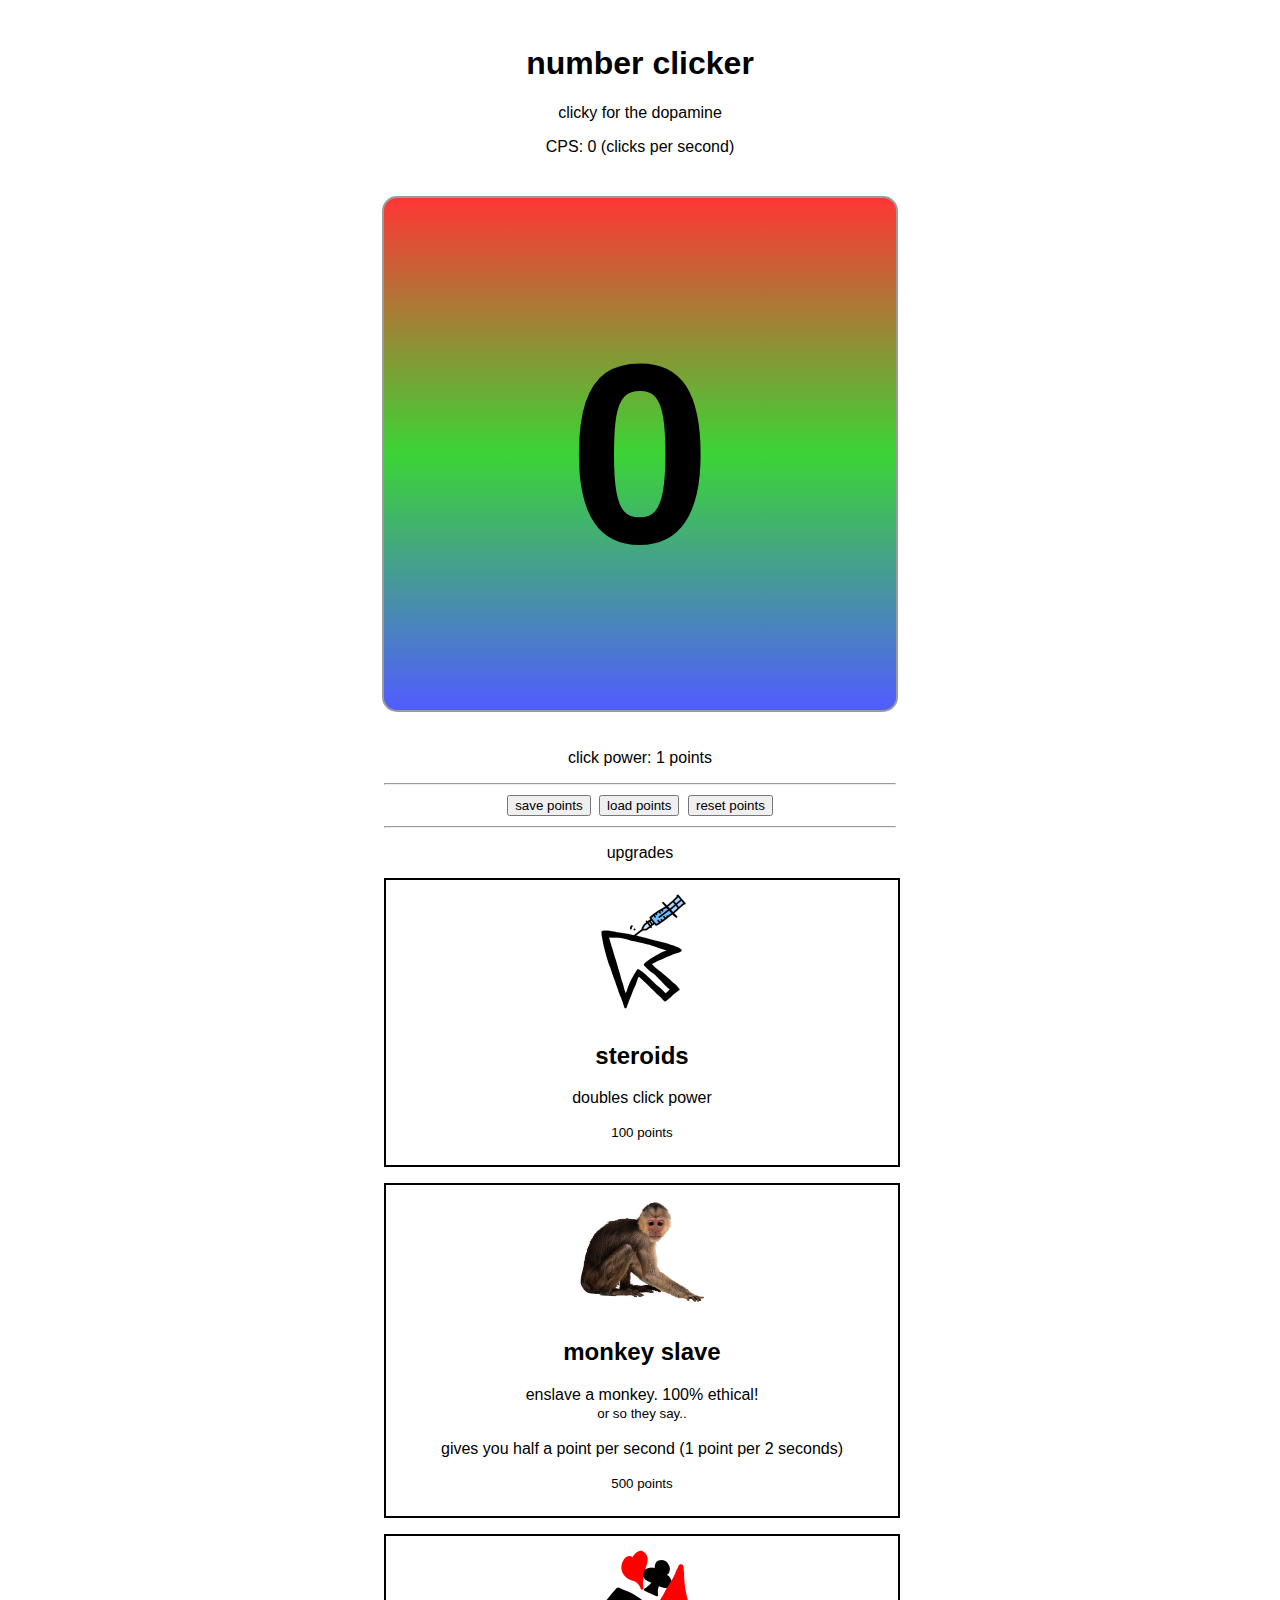
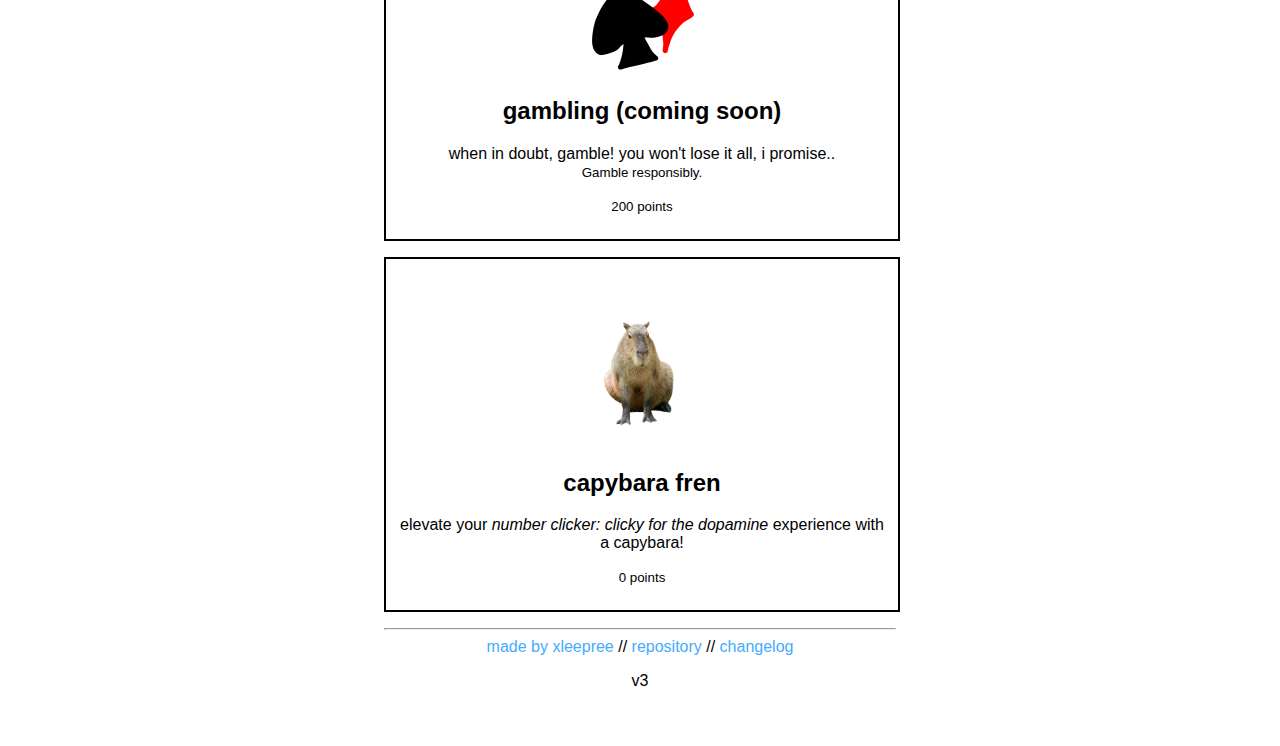
<file: index.html>
<!DOCTYPE html>
<html>
    <head>
        <meta name="viewport" content="width=device-width, initial-scale=1.0">
        <title>num. clicker</title>
        <link rel="stylesheet" href="global.css">
        <script src="global.js" defer></script>
    </head>

    <body>
        <img class="capybara" src="images/capybaraFren.png" id="capybara">
        <div class="mainDiv">
            <h1>number clicker</h1>
            <p>clicky for the dopamine</p>
            <p id="cpsMeter">CPS: 0 (clicks per second)</p>
        </div>

        <div class="pointCounter" onclick="increasePoints()">
            <h1 id="points">0</h1>
        </div>

        <div class="mainDiv">
            <p id="clickPowerDisplay">click power: 1 points</p>

            <hr>

            <button onclick="savePoints()">save points</button>
            <button onclick="loadPoints()">load points</button>
            <button onclick="resetPoints()">reset points</button>

            <hr>

            <p>upgrades</p>

            <div class="upgradeDiv" id="steroids" onclick="injectSteroids()">
                <img class="upgradeImg" src="images/steroids.png">
                <h2>steroids</h2>
                <p>doubles click power</p>
                <p id="steroidsPrice"><small>100 points</small></p>
            </div>

            <div class="upgradeDiv" id="monkeySlavery" onclick="enslaveMonkey()">
                <img class="upgradeImg" src="images/slave.png">
                <h2>monkey slave</h2>
                <p>enslave a monkey. 100% ethical!<br>
                <small>or so they say..</small><br>
                <br>
                gives you half a point per second (1 point per 2 seconds)</p>
                <p><small>500 points</small></p>
            </div>

            <div class="upgradeDiv" id="gambling" onclick="placeholder">
                <img class="upgradeImg" src="images/gambling.png">
                <h2>gambling (coming soon)</h2>
                <p>when in doubt, gamble! you won't lose it all, i promise..<br>
                <small>Gamble responsibly.</small></p>
                <p><small>200 points</small></p>
            </div>

            <div class="upgradeDiv" id="capybaraFren" onclick="revealCapybara()">
                <img class="upgradeImg" src="images/capybaraFren.png">
                <h2>capybara fren</h2>
                <p>elevate your <i>number clicker: clicky for the dopamine</i> experience with a capybara!</p>
                <p><small>0 points</small></p>
            </div>

            <hr>

            <a href="https://xleepree.pages.dev">made by xleepree</a> //
            <a href="https://github.com/Xleepree/dopamine-farm">repository</a> //
            <a href="changelog.html">changelog</a>
            <p>v3</p>

        </div>
    </body>

</html>
</file>
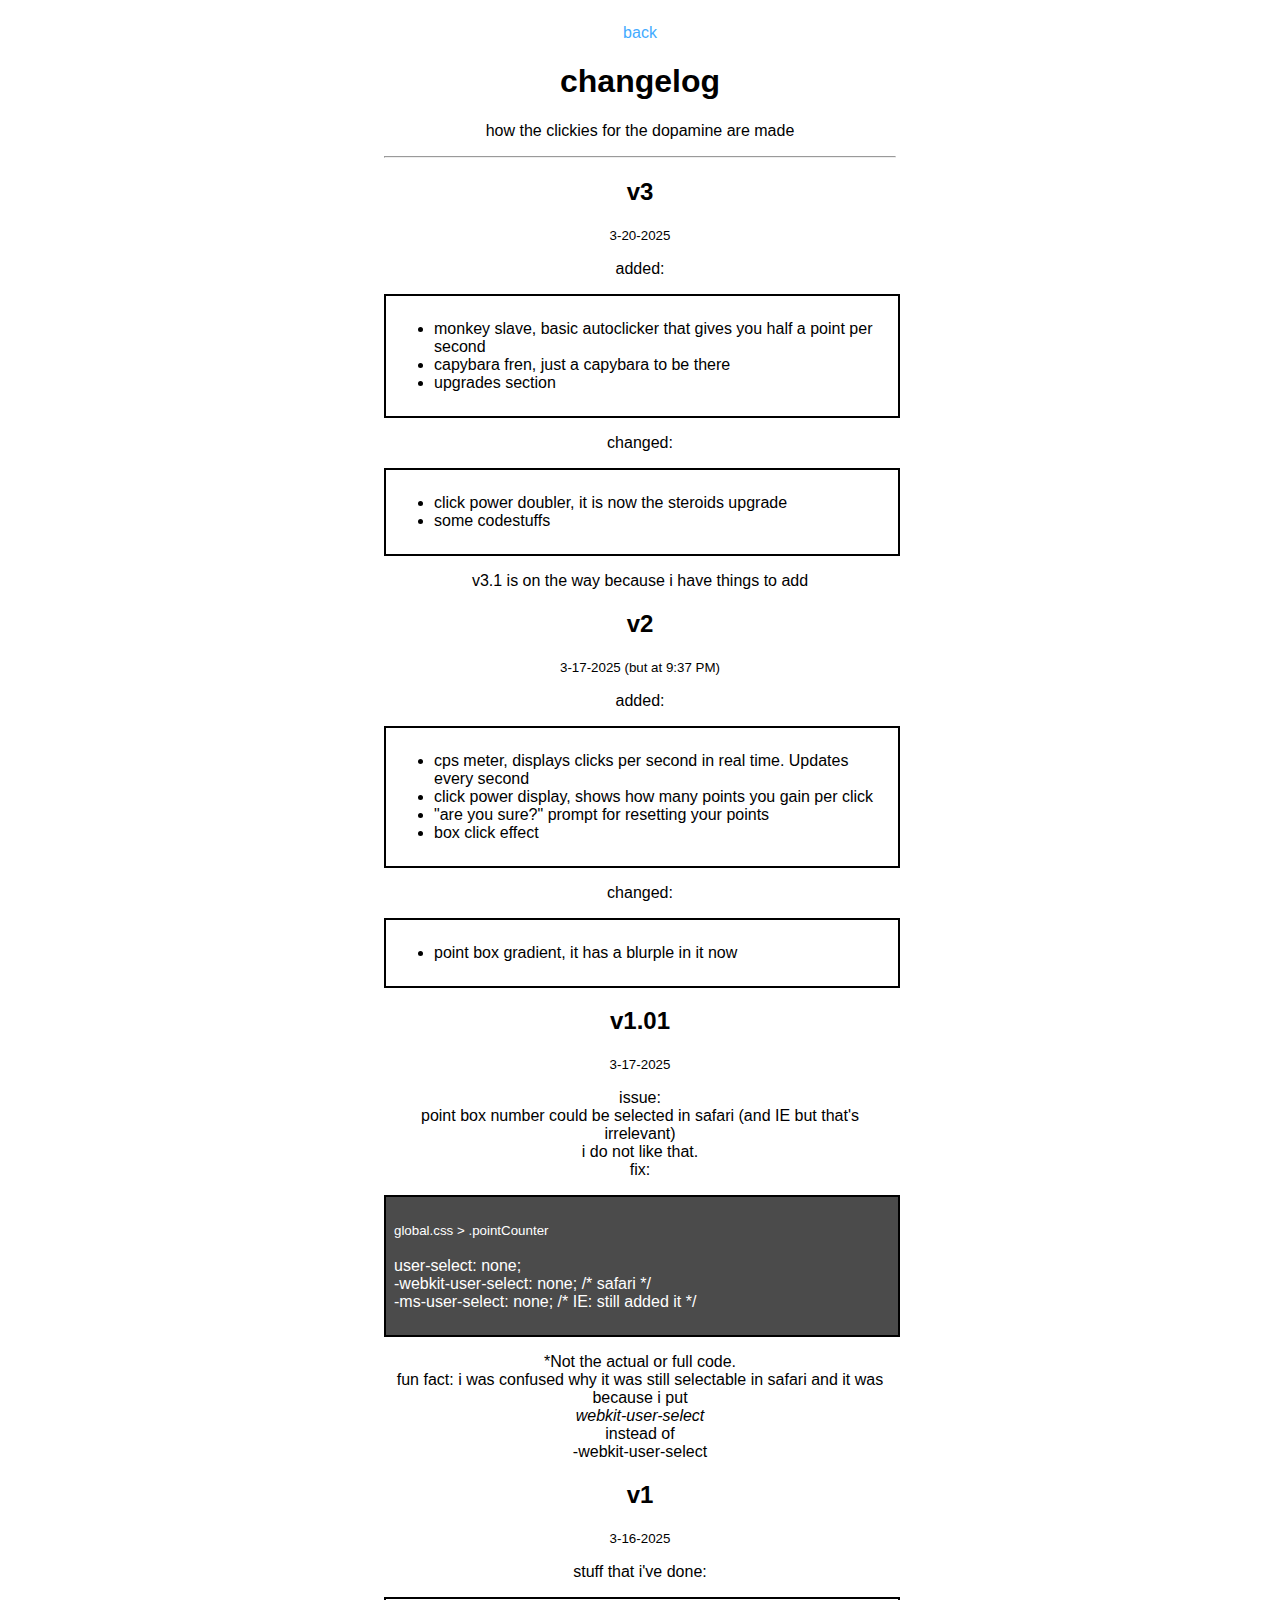
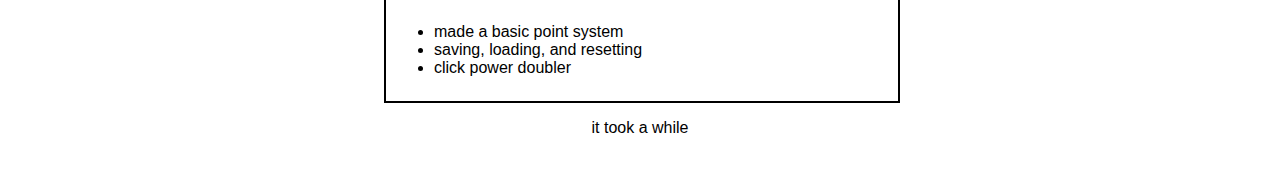
<file: changelog.html>
<!DOCTYPE html>
<html>
    <head>
        <meta name="viewport" content="width=device-width, initial-scale=1.0">
        <title>changelog.</title>
        <link rel="stylesheet" href="global.css">
        <script src="global.js"></script>
    </head>

    <body>
        
        <div class="mainDiv">
            <a href="index.html">back</a>
            <h1>changelog</h1>
            <p>how the clickies for the dopamine are made</p>
            <hr>
            <article>
                <h2>v3</h2>
                <p><small>3-20-2025</small></p>
                <p>added:</p>
                <div class="extraDiv">
                    <ul>
                        <li>monkey slave, basic autoclicker that gives you half a point per second</li>
                        <li>capybara fren, just a capybara to be there</li>
                        <li>upgrades section</li>
                    </ul>
                </div>
                <p>changed:</p>
                <div class="extraDiv">
                    <ul>
                        <li>click power doubler, it is now the steroids upgrade</li>
                        <li>some codestuffs</li>
                    </ul>
                </div>
                <p>v3.1 is on the way because i have things to add</p>
            </article>

            <article>
                <h2>v2</h2>
                <p><small>3-17-2025 (but at 9:37 PM)</small></p>
                <p>added:</p>
                <div class="extraDiv">
                    <ul>
                        <li>cps meter, displays clicks per second in real time. Updates every second</li>
                        <li>click power display, shows how many points you gain per click</li>
                        <li>"are you sure?" prompt for resetting your points</li>
                        <li>box click effect</li>
                    </ul>
                </div>
                <p>changed:</p>
                <div class="extraDiv">
                    <ul>
                        <li>point box gradient, it has a blurple in it now</li>
                    </ul>
                </div>
            </article>

            <article>
                <h2>v1.01</h2>
                <p><small>3-17-2025</small></p>
                <p>issue:<br>
                point box number could be selected in safari (and IE but that's irrelevant)<br>
                i do not like that.<br>
                fix: </p>
                <div class="codeDiv">
                    <p><small>global.css > .pointCounter</small><br>
                    <br> 
                    user-select: none;<br>
                    -webkit-user-select: none; /* safari */<br>
                    -ms-user-select: none; /* IE: still added it */</p>
                </div>
                <p>*Not the actual or full code.<br>
                fun fact: i was confused why it was still selectable in safari and it was because i put<br>
                <i>webkit-user-select</i><br>
                instead of<br>
                -webkit-user-select</p>
            </article>
            
            <article>
                <h2>v1</h2>
                <p><small>3-16-2025</small></p>
                <p>stuff that i've done:</p>
                <div class="extraDiv">
                    <ul>
                        <li>made a basic point system</li>
                        <li>saving, loading, and resetting</li>
                        <li>click power doubler</li>
                    </ul>
                </div>
                <p>it took a while</p>
            </article>
        </div>
        
    </body>

</html>
</file>
<file: global.css>
/* font stuffs */

* {
    font-family: Arial, Helvetica, sans-serif
}

/* point counter */

.pointCounter {
    font-size: 10vw;
    display: flex;
    justify-content: center;
    align-items: center;
    background-image: linear-gradient(rgb(255, 54, 54), rgb(59, 212, 53), rgb(81, 92, 255));
    border: 2px rgb(156, 156, 156) solid;
    border-radius: 15px;
    margin: 0 auto 1em auto;
    margin-bottom: 0.1em;
    width: 40vw;
    height: 40vw;
    user-select: none;
    -ms-user-select: none;
    -webkit-user-select: none;
    transition: width 0.2s, height 0.2s;
}

.pointCounter:active {
    width: 39.5vw;
    height: 39.5vw;
}

/* div/containers */

.mainDiv {
    text-align: center;
    margin: 0 auto 1em auto;
    padding: 0.5em;
    width: 40vw;
}

.extraDiv {
    margin: 0 auto 1em auto;
    padding: 0.5em;
    width: 38.75vw;
    border: 2px black solid;
    text-align: left;
}

.upgradeDiv {
    margin: 0 auto 1em auto;
    padding: 0.5em;
    width: 38.75vw;
    border: 2px black solid;
    transition: background-color, 0.1s, width, 0.3s;
}

.upgradeDiv:active {
    background-color: lightgray;
}

.upgradeDiv:hover {
    width: 36vw;
}

.codeDiv {
    margin: 0 auto 1em auto;
    padding: 0.5em;
    width: 38.75vw;
    border: 2px black solid;
    background-color: rgb(75, 75, 75);
    text-align: left;
    color: white;
}

/* link and button stuffs */

a:link {
    color: rgb(68, 171, 255);
    text-decoration: none;
    transition: font-size 0.2s;
}

a:visited {
    color: rgb(68, 171, 255);
    text-decoration: none;
}

a:hover {
    color: rgb(0, 119, 255);
    font-weight: bold;
    text-decoration: underline;
    font-size: 110%;
}

a:active {
    color: rgb(0, 119, 255);
    font-weight: bold;
    text-decoration: none;
}

button {
    margin: 2px;
}

/* misc */

body {
    padding: 0.5em;
}

.upgradeImg {
    width: 10vw;
    margin: 1px;
}

.capybara {
    position: fixed;
    top: 2px;
    left: 2px;
    width: 15em;
    opacity: 0;
}
</file>
